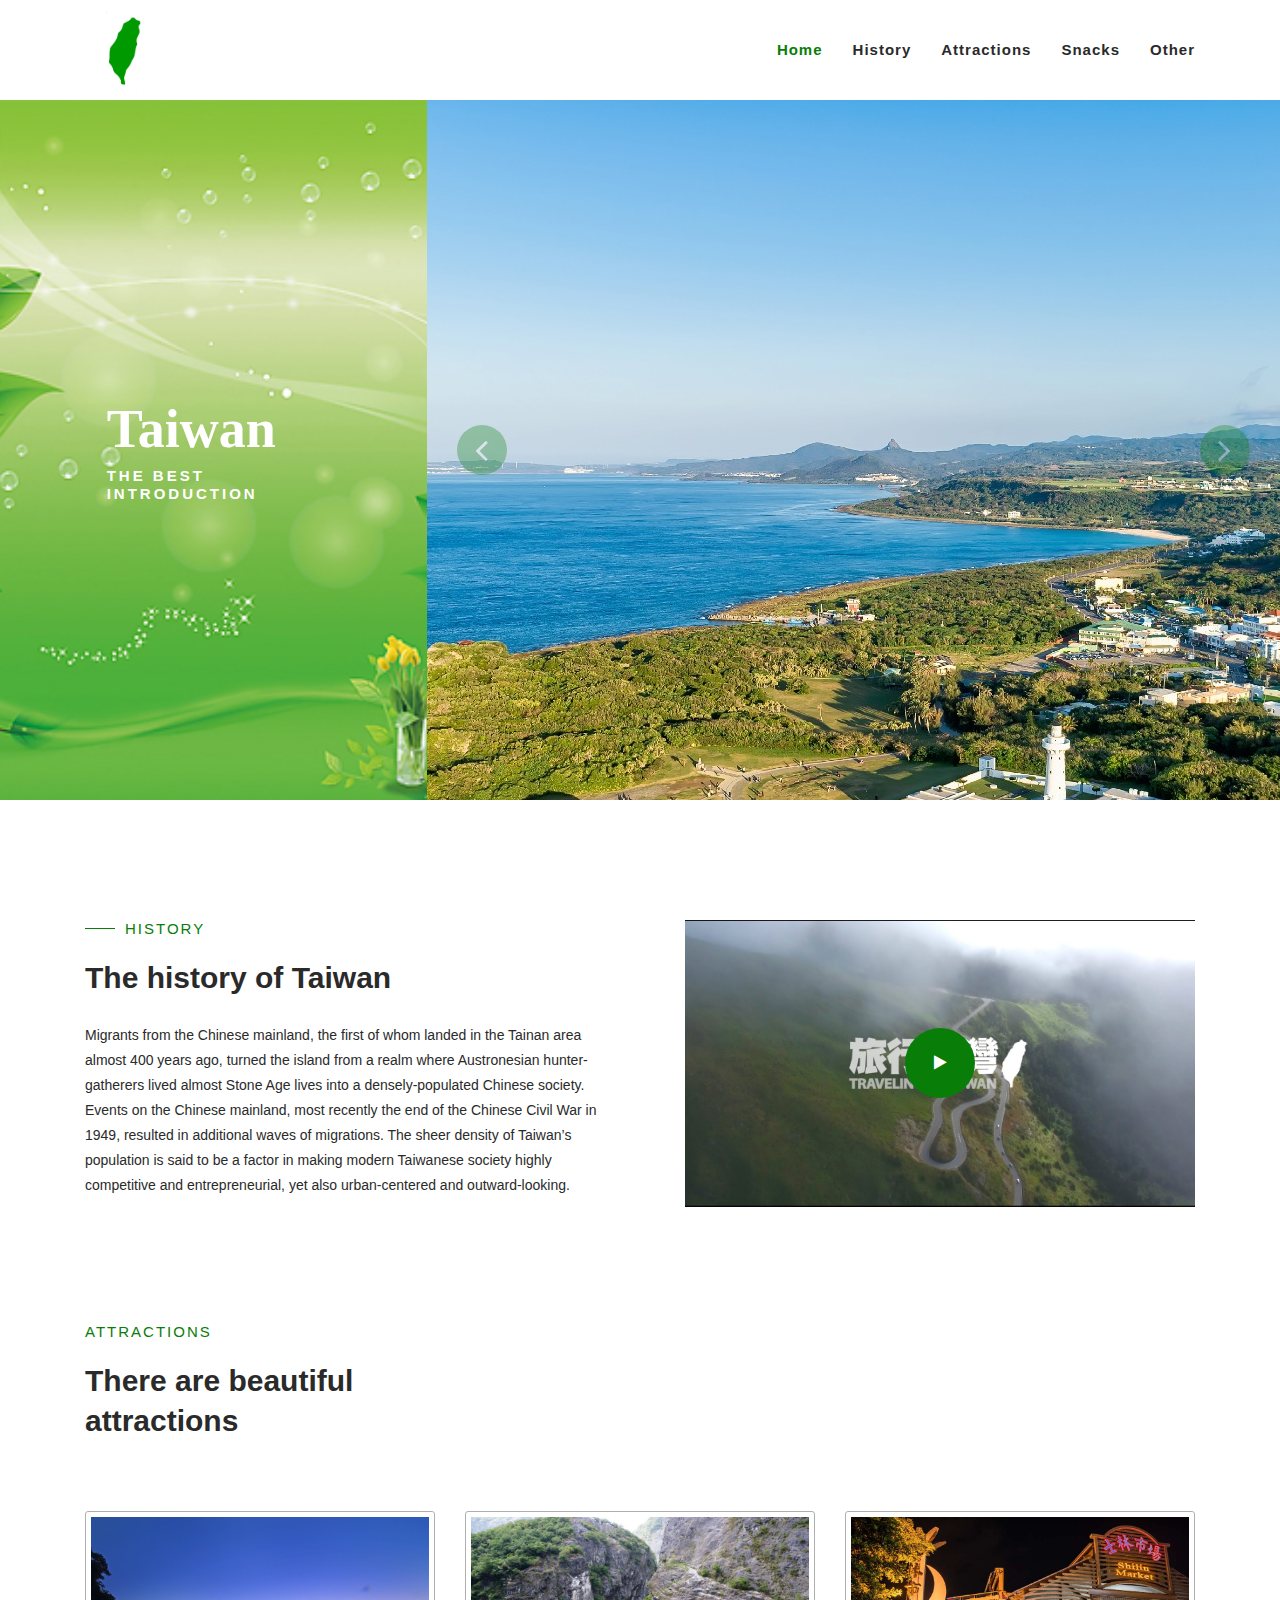
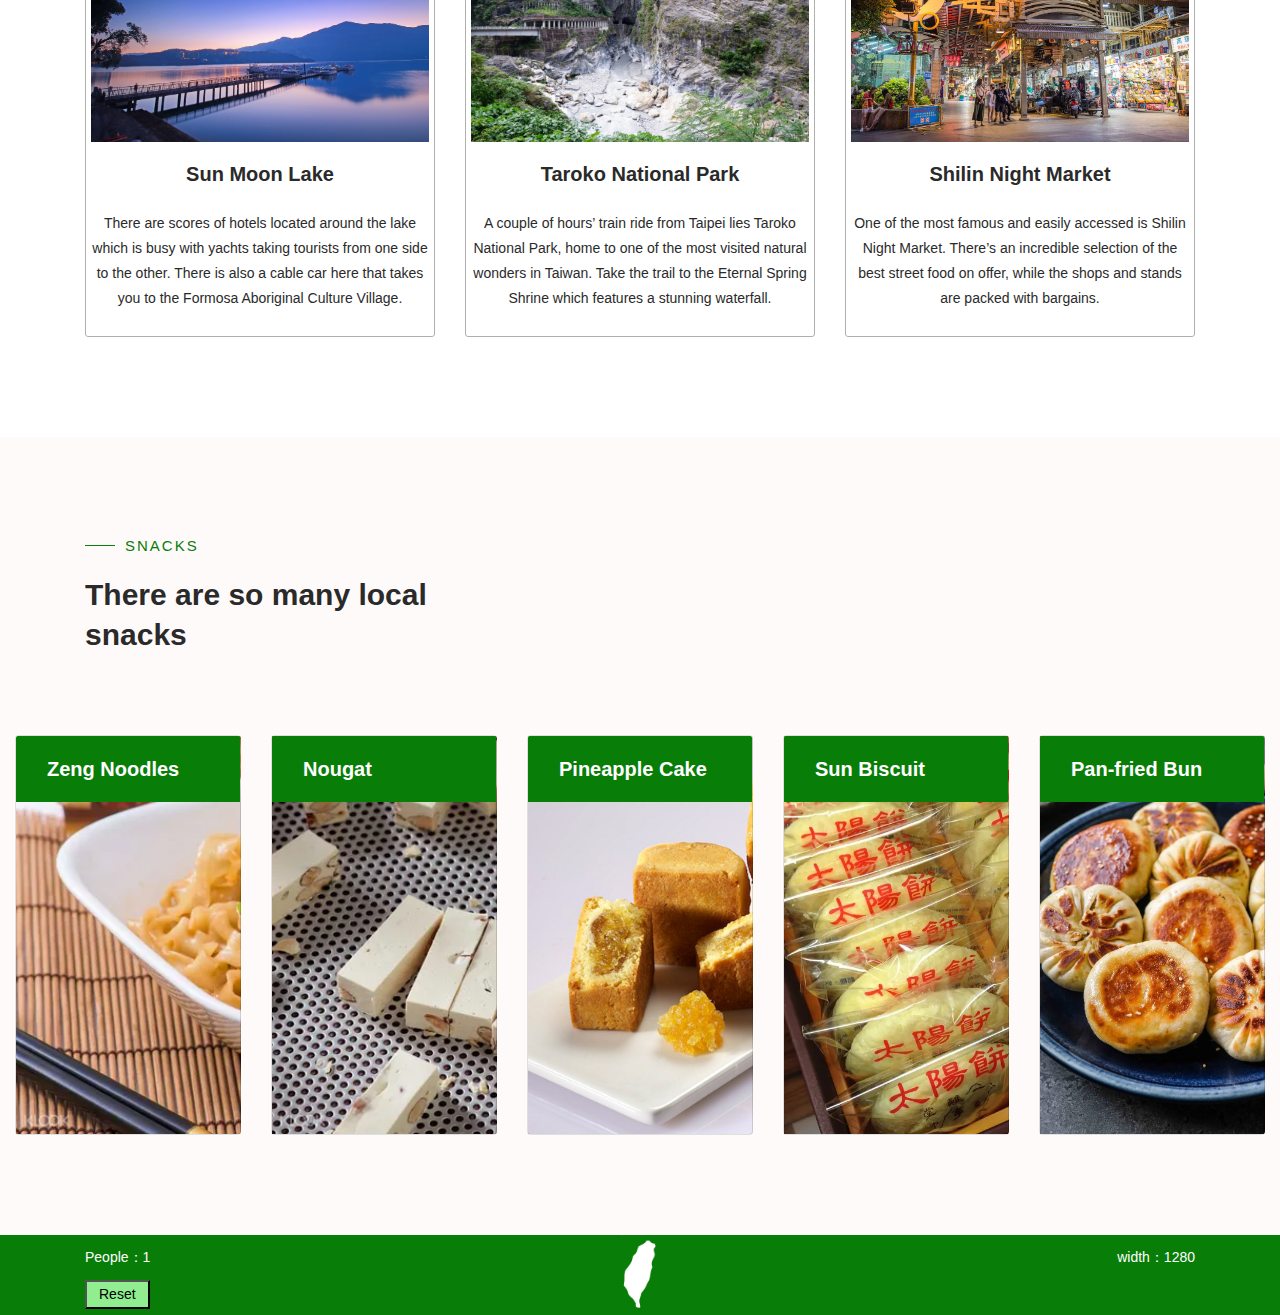
<file: Final/index.html>
<!DOCTYPE html>
<html lang="en">

<head>
    <meta charset="utf-8">
    <meta name="viewport" content="width=device-width, initial-scale=1, shrink-to-fit=no">
    <title>台灣介紹網站</title>
    <link rel="stylesheet" href="assets/css/bootstrap.min.css">
    <link rel="stylesheet" href="assets/css/font-awesome.css">
    <link rel="stylesheet" href="assets/css/templatemo.css">
    <link rel="stylesheet" href="assets/css/owl-carousel.css">
    <link rel="stylesheet" href="assets/css/JS-set.css">
    <link rel="stylesheet" href="assets/css/tag-set.css">
    <link rel="stylesheet" href="assets/css/RWD.css">
</head>

<body>
    <header class="header-area header-sticky">
        <div class="container">
            <div class="row">
                <div class="col-12">
                    <nav class="main-nav">
                        <a href="index.html" class="logo">
                            <img src="assets/images/taiwan.png" width="80px" align="klassy cafe html template">
                        </a>
                        <ul class="nav">
                            <li class="scroll-to-section"><a href="#top" class="active">Home</a></li>
                            <li class="scroll-to-section"><a href="#history">History</a></li>
                            <li class="scroll-to-section"><a href="#attractions">Attractions</a></li>
                            <li class="scroll-to-section"><a href="#snacks">Snacks</a></li>
                            <li class="scroll-to-section"><a href="#other">Other</a></li>
                        </ul>
                        <a class='menu-trigger'>
                            <span>Menu</span>
                        </a>
                    </nav>
                </div>
            </div>
        </div>
    </header>
    <div id="top">
        <div class="container-fluid">
            <div class="row">
                <div class="col-lg-4">
                    <div class="left-content">
                        <div class="inner-content">
                            <h4>Taiwan</h4>
                            <h6>THE BEST Introduction</h6>
                        </div>
                    </div>
                </div>
                <div class="col-lg-8">
                    <div class="main-banner header-text">
                        <div class="Modern-Slider">
                            <div class="item">
                                <div class="img-fill">
                                    <img src="assets/images/scene-1.jpg" alt="">
                                </div>
                            </div>
                            <div class="item">
                                <div class="img-fill">
                                    <img src="assets/images/scene-2.jpg" alt="">
                                </div>
                            </div>
                            <div class="item">
                                <div class="img-fill">
                                    <img src="assets/images/scene-3.jpg" alt="">
                                </div>
                            </div>
                        </div>
                    </div>
                </div>
            </div>
        </div>
    </div>
    <section class="section" id="history">
        <div class="container">
            <div class="row">
                <div class="col-lg-6 col-md-6 col-xs-12">
                    <div class="left-text-content">
                        <div class="section-heading">
                            <h6>History</h6>
                            <h2>The history of Taiwan</h2>
                        </div>
                        <p>Migrants from the Chinese mainland, the first of whom landed in the Tainan area almost 400 years ago, turned the island from a realm where Austronesian hunter-gatherers lived almost Stone Age lives into a densely-populated Chinese
                            society. Events on the Chinese mainland, most recently the end of the Chinese Civil War in 1949, resulted in additional waves of migrations. The sheer density of Taiwan’s population is said to be a factor in making modern Taiwanese
                            society highly competitive and entrepreneurial, yet also urban-centered and outward-looking.</p>
                    </div>
                </div>
                <div class="col-lg-6 col-md-6 col-xs-12">
                    <div class="right-content">
                        <div class="thumb">
                            <a rel="nofollow" href="https://www.youtube.com/watch?v=H_ZTMWaYq5w" target="_blank"><i class="fa fa-play"></i></a>
                            <img src="assets/images/video-img.jpg" alt="">
                        </div>
                    </div>
                </div>
            </div>
        </div>
    </section>
    <section class="section" id="attractions">
        <div class="container">
            <div class="row">
                <div class="col-lg-4 offset-lg-4 text-center">
                    <div class="section-heading">
                        <h6>Attractions</h6>
                        <h2>There are beautiful attractions</h2>
                    </div>
                </div>
            </div>
            <div class="row">
                <div class="col-lg-4">
                    <div class="space">
                        <div class="thumb">
                            <a href="https://zh.wikipedia.org/zh-tw/%E6%97%A5%E6%9C%88%E6%BD%AD" target="_blank"><img src="assets/images/space-1.jpg"></a>
                        </div>
                        <div class="down-content">
                            <h4>Sun Moon Lake</h4>
                            <p><br/>There are scores of hotels located around the lake which is busy with yachts taking tourists from one side to the other. There is also a cable car here that takes you to the Formosa Aboriginal Culture Village.</p>
                        </div>
                    </div>
                </div>
                <div class="col-lg-4">
                    <div class="space">
                        <div class="thumb">
                            <a href="https://zh.wikipedia.org/zh-tw/%E5%A4%AA%E9%AD%AF%E9%96%A3%E5%9C%8B%E5%AE%B6%E5%85%AC%E5%9C%92" target="_blank"><img src="assets/images/space-2.jpg"></a>
                        </div>
                        <div class="down-content">
                            <h4>Taroko National Park</h4>
                            <p><br/>A couple of hours’ train ride from Taipei lies Taroko National Park, home to one of the most visited natural wonders in Taiwan. Take the trail to the Eternal Spring Shrine which features a stunning waterfall.</p>
                        </div>
                    </div>
                </div>
                <div class="col-lg-4">
                    <div class="space">
                        <div class="thumb">
                            <a href="https://zh.wikipedia.org/zh-tw/%E5%A3%AB%E6%9E%97%E5%A4%9C%E5%B8%82" target="_blank"><img src="assets/images/space-3.jpg"></a>
                        </div>
                        <div class="down-content">
                            <h4>Shilin Night Market</h4>
                            <p><br/>One of the most famous and easily accessed is Shilin Night Market. There’s an incredible selection of the best street food on offer, while the shops and stands are packed with bargains.</p>
                        </div>
                    </div>
                </div>
            </div>
        </div>
    </section>
    <section class="section" id="snacks">
        <div class="container">
            <div class="row">
                <div class="col-lg-4">
                    <div class="section-heading">
                        <h6>Snacks</h6>
                        <h2>There are so many local snacks</h2>
                    </div>
                </div>
            </div>
        </div>
        <div class="menu-item-carousel">
            <div class="col-lg-12">
                <div class="owl-menu-item owl-carousel">
                    <div class="item">
                        <div class='card card1'>
                            <div class='info'>
                                <h1 class='title'>Zeng Noodles</h1>
                            </div>
                        </div>
                    </div>
                    <div class="item">
                        <div class='card card2'>
                            <div class='info'>
                                <h1 class='title'>Nougat</h1>
                            </div>
                        </div>
                    </div>
                    <div class="item">
                        <div class='card card3'>
                            <div class='info'>
                                <h1 class='title'>Pineapple Cake</h1>
                            </div>
                        </div>
                    </div>
                    <div class="item">
                        <div class='card card4'>
                            <div class='info'>
                                <h1 class='title'>Sun Biscuit</h1>
                            </div>
                        </div>
                    </div>
                    <div class="item">
                        <div class='card card5'>
                            <div class='info'>
                                <h1 class='title'>Pan-fried Bun</h1>
                            </div>
                        </div>
                    </div>
                </div>
            </div>
        </div>
    </section>
    <footer id="other">
        <div class="container">
            <div class="row">
                <div class="col-lg-4 col-xs-12">
                    <div class="right-text-content">
                        <p id="num"></p>
                        <p><button id="res">Reset</button></p>
                    </div>
                </div>
                <div class="col-lg-4">
                    <div class="logo">
                        <a href="index.html"><img src="assets/images/taiwan white.png" width="80" alt=""></a>
                    </div>
                </div>
                <div class="col-lg-4 col-xs-12">
                    <div class="left-text-content">
                        <p id="width"></p>
                    </div>
                </div>
            </div>
        </div>
    </footer>
    <script src="assets/js/jquery-2.1.0.min.js"></script>
    <!--首頁圖片版面設定-->
    <script src="assets/js/owl-carousel.js"></script>
    <!--snacks版面設定-->
    <script src="assets/js/accordions.js"></script>
    <script src="assets/js/scrollreveal.min.js"></script>
    <!--超連結移動動畫-->
    <script src="assets/js/slick.js"></script>
    <!--首頁圖片動畫-->
    <script src="assets/js/isotope.js"></script>
    <script src="assets/js/custom.js"></script>
    <script src="assets/js/otherset.js"></script>
</body>

</html>
</file>
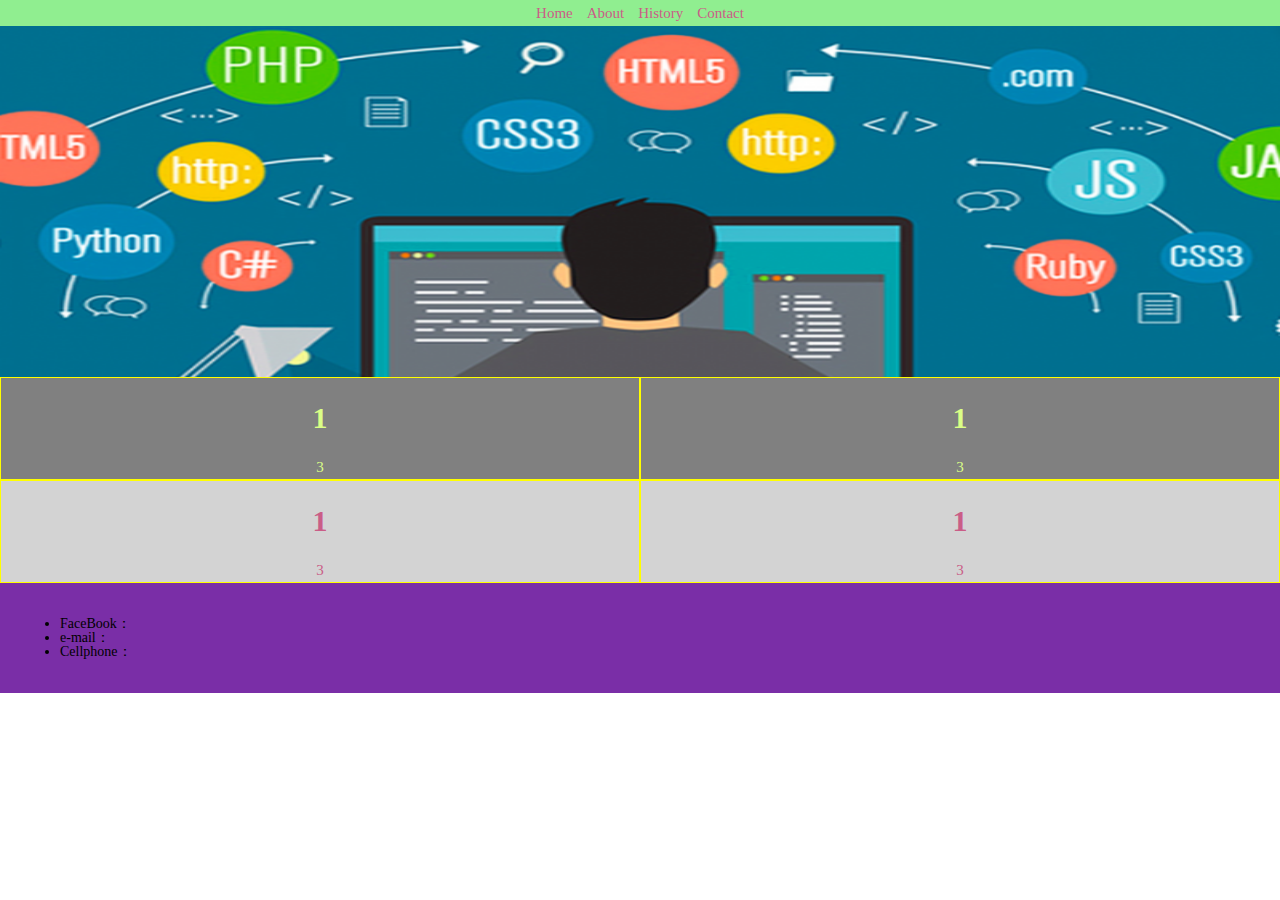
<file: Final/try.html>
<!DOCTYPE html>
<html lang="en">

<head>
    <meta charset="UTF-8">
    <meta name="viewport" content="width=device-width, initial-scale=1.0">
    <link rel="stylesheet" href="style.css">
    <title>程式語言</title>
</head>

<body>
    <header>
        <nav class="sty1">
            <ul>
                <li><a href="#tp1">Home</a></li>
                <li><a href="#tab1">About</a></li>
                <li><a href="#tab2">History</a></li>
                <li><a href="#tp2">Contact</a></li>
            </ul>
        </nav>
    </header>
    <div id="tp1" class="sty2">
        <img src="picture.jpg" width="1800" height="290">
    </div>
    <article id="tab1">
        <div class="box1">
            <table align="left">
                <tr>
                    <td>
                        <h1>1</h1>
                    </td>
                </tr>
                <tr>
                    <td>3</td>
                </tr>
            </table>
            <table>
                <tr>
                    <td>
                        <h1>1</h1>
                    </td>
                </tr>
                <tr>
                    <td>3</td>
                </tr>
            </table>
        </div>
    </article>
    <article id="tab2">
        <div class="box2">
            <table align="left">
                <tr>
                    <td>
                        <h1>1</h1>
                    </td>
                </tr>
                <tr>
                    <td>3</td>
                </tr>
            </table>
            <table>
                <tr>
                    <td>
                        <h1>1</h1>
                    </td>
                </tr>
                <tr>
                    <td>3</td>
                </tr>
            </table>
        </div>
    </article>
    <footer id="tp2">
        <ul>
            <li>
                FaceBook：
            </li>
            <li>
                e-mail：
            </li>
            <li>
                Cellphone：
            </li>
        </ul>
    </footer>
</body>

</html>
</file>
<file: Final/assets/css/templatemo.css>
.section-heading h6 {
    position: relative;
    font-size: 15px;
    color: rgb(8, 125, 8);
    font-weight: 500;
    letter-spacing: 2px;
    text-transform: uppercase;
    padding-left: 40px;
}

.section-heading h6:before {
    width: 30px;
    height: 1px;
    content: '';
    position: absolute;
    left: 0;
    top: 8px;
    background-color: rgb(8, 125, 8);
}

.section-heading h2 {
    line-height: 40px;
    margin-top: 20px;
    margin-bottom: 25px;
    font-size: 30px;
    font-weight: 900;
    color: #2a2a2a;
}

.background-header {
    background-color: #fff;
    height: 80px!important;
    position: fixed!important;
    top: 0px;
    left: 0px;
    right: 0px;
    box-shadow: 0px 0px 10px rgba(0, 0, 0, 0.15)!important;
}

.background-header .logo,
.background-header .main-nav .nav li a {
    color: #1e1e1e!important;
}

.background-header .main-nav .nav li:hover a {
    color: rgb(8, 125, 8)!important;
}

.background-header .nav li a.active {
    color: rgb(8, 125, 8)!important;
}

.header-area {
    background-color: #fff;
    position: absolute;
    top: 0px;
    left: 0px;
    right: 0px;
    z-index: 10;
    height: 100px;
    -webkit-transition: all .5s ease 0s;
    -moz-transition: all .5s ease 0s;
    -o-transition: all .5s ease 0s;
    transition: all .5s ease 0s;
}

.header-area .main-nav {
    min-height: 80px;
    background: transparent;
}

.header-area .main-nav .logo {
    line-height: 100px;
    color: #fff;
    font-size: 28px;
    font-weight: 700;
    text-transform: uppercase;
    letter-spacing: 2px;
    float: left;
    -webkit-transition: all 0.3s ease 0s;
    -moz-transition: all 0.3s ease 0s;
    -o-transition: all 0.3s ease 0s;
    transition: all 0.3s ease 0s;
}

.background-header .main-nav .logo {
    line-height: 75px;
}

.background-header .nav {
    margin-top: 20px !important;
}

.header-area .main-nav .nav {
    float: right;
    margin-top: 30px;
    margin-right: 0px;
    position: relative;
    z-index: 11;
}

.header-area .main-nav .nav li {
    padding-left: 15px;
    padding-right: 15px;
}

.header-area .main-nav .nav li:last-child {
    padding-right: 0px;
}

.header-area .main-nav .nav li a {
    display: block;
    font-weight: 600;
    font-size: 15px;
    color: #2a2a2a;
    height: 40px;
    line-height: 40px;
    border: transparent;
    letter-spacing: 1px;
}

.header-area .main-nav .nav li a {
    color: #2a2a2a;
}

.header-area .main-nav .nav li:hover a,
.header-area .main-nav .nav li a.active {
    color: rgb(8, 125, 8)!important;
}

.background-header .main-nav .nav li:hover a,
.background-header .main-nav .nav li a.active {
    color: rgb(8, 125, 8)!important;
    opacity: 1;
}

.header-area .main-nav .menu-trigger {
    cursor: pointer;
    display: block;
    position: absolute;
    top: 33px;
    width: 32px;
    height: 40px;
    text-indent: -9999em;
    z-index: 9;
    right: 40px;
    display: none;
}

.background-header .main-nav .menu-trigger {
    top: 23px;
}

.header-area .main-nav .menu-trigger span,
.header-area .main-nav .menu-trigger span:before,
.header-area .main-nav .menu-trigger span:after {
    -moz-transition: all 0.4s;
    -o-transition: all 0.4s;
    -webkit-transition: all 0.4s;
    transition: all 0.4s;
    background-color: #1e1e1e;
    display: block;
    position: absolute;
    width: 30px;
    height: 3px;
    left: 0;
}

.background-header .main-nav .menu-trigger span,
.background-header .main-nav .menu-trigger span:before,
.background-header .main-nav .menu-trigger span:after {
    background-color: #1e1e1e;
}

.header-area .main-nav .menu-trigger span:before,
.header-area .main-nav .menu-trigger span:after {
    -moz-transition: all 0.4s;
    -o-transition: all 0.4s;
    -webkit-transition: all 0.4s;
    transition: all 0.4s;
    background-color: #1e1e1e;
    display: block;
    position: absolute;
    width: 30px;
    height: 3px;
    left: 0;
}

.header-area .main-nav .menu-trigger span:before,
.header-area .main-nav .menu-trigger span:after {
    content: "";
}

.header-area .main-nav .menu-trigger span {
    top: 16px;
}

.header-area .main-nav .menu-trigger span:before {
    -moz-transform-origin: 33% 100%;
    -ms-transform-origin: 33% 100%;
    -webkit-transform-origin: 33% 100%;
    transform-origin: 33% 100%;
    top: -10px;
    z-index: 7;
}

.header-area .main-nav .menu-trigger span:after {
    -moz-transform-origin: 33% 0;
    -ms-transform-origin: 33% 0;
    -webkit-transform-origin: 33% 0;
    transform-origin: 33% 0;
    top: 10px;
}

.header-area .main-nav .menu-trigger.active span,
.header-area .main-nav .menu-trigger.active span:before,
.header-area .main-nav .menu-trigger.active span:after {
    background-color: transparent;
    width: 100%;
}

.header-area .main-nav .menu-trigger.active span:before {
    -moz-transform: translateY(6px) translateX(1px) rotate(45deg);
    -ms-transform: translateY(6px) translateX(1px) rotate(45deg);
    -webkit-transform: translateY(6px) translateX(1px) rotate(45deg);
    transform: translateY(6px) translateX(1px) rotate(45deg);
    background-color: #1e1e1e;
}

.background-header .main-nav .menu-trigger.active span:before {
    background-color: #1e1e1e;
}

.header-area .main-nav .menu-trigger.active span:after {
    -moz-transform: translateY(-6px) translateX(1px) rotate(-45deg);
    -ms-transform: translateY(-6px) translateX(1px) rotate(-45deg);
    -webkit-transform: translateY(-6px) translateX(1px) rotate(-45deg);
    transform: translateY(-6px) translateX(1px) rotate(-45deg);
    background-color: #1e1e1e;
}

.background-header .main-nav .menu-trigger.active span:after {
    background-color: #1e1e1e;
}

.header-area.header-sticky {
    min-height: 80px;
}

.header-area .nav {
    margin-top: 30px;
}

.header-area.header-sticky .nav li a.active {
    color: rgb(8, 125, 8);
}

#top {
    padding-top: 100px;
}

#top .col-lg-4,
#top .col-lg-8 {
    padding: 0px;
}

#top .left-content {
    background-image: url(../images/top-left-bg.jpg);
    background-position: center center;
    background-repeat: no-repeat;
    background-size: cover;
    position: relative;
    width: 100%;
    height: 100%;
}

#top .left-content .inner-content {
    position: absolute;
    top: 50%;
    transform: translate(-50%, -50%);
    left: 50%;
}

#top .left-content h4 {
    font-family: 'Dancing Script', cursive;
    color: #fff;
    font-size: 54px;
    font-weight: 700;
}

#top .left-content h6 {
    font-size: 15px;
    text-transform: uppercase;
    font-weight: 600;
    color: #fff;
    letter-spacing: 3px;
    margin-top: 5px;
}

#top .left-content .main-white-button {
    margin-top: 25px;
    margin-bottom: 10px;
}

#top .left-content .main-white-button a {
    display: inline-block;
}

.img-fill {
    width: 100%;
    display: block;
    overflow: hidden;
    position: relative;
    text-align: center
}

.img-fill img {
    min-height: 100%;
    min-width: 100%;
    position: relative;
    display: inline-block;
    max-width: none;
}

.Modern-Slider .item .img-fill {
    height: 100%;
    max-height: 700px;
    background: #000;
}

.Modern-Slider .item .info>div {
    display: inline-block!important;
    vertical-align: middle;
}

#history {
    margin-top: 20px;
    padding: 100px 0px 0px 0px;
    position: relative;
    z-index: 6;
}

#history .section-heading h2 {
    padding-right: 120px;
}

#history img {
    width: 100%;
    overflow: hidden;
}

#history .left-text-content p {
    margin-bottom: 25px;
}

#history .right-content {
    margin-left: 30px;
}

#history .right-content .thumb {
    position: relative;
}

#history .right-content .thumb a {
    position: absolute;
    left: 50%;
    top: 50%;
    width: 70px;
    height: 70px;
    display: inline-block;
    line-height: 70px;
    text-align: center;
    background-color: rgb(8, 125, 8);
    color: #fff;
    border-radius: 50%;
    transform: translate(-35px, -35px);
    transition: all .3s;
}

#history .right-content .thumb a:hover {
    opacity: .9;
}

#snacks {
    margin-top: 100px;
    background-color: #fffafa;
    padding: 100px 0px;
}

#snacks .section-heading {
    margin-bottom: 80px;
}

.card {
    margin: 0 auto;
    max-width: 100%;
    min-height: 400px;
    overflow: hidden;
    background-size: cover;
    background-repeat: no-repeat;
    overflow: hidden;
}

.card1 {
    background-image: url(../images/menu-item-01.jpg);
}

.card2 {
    background-image: url(../images/menu-item-02.jpg);
}

.card3 {
    background-image: url(../images/menu-item-03.jpg);
}

.card4 {
    background-image: url(../images/menu-item-04.jpg);
}

.card5 {
    background-image: url(../images/menu-item-05.jpg);
}

.info {
    position: relative;
    width: 100%;
    background-color: rgb(8, 125, 8);
    border: 1px solid rgb(8, 125, 8);
}

.title {
    margin: 0;
    padding: 20px 30px 20px 30px;
    font-size: 20px;
    font-weight: 700;
    color: #fff;
}

#snacks .owl-menu-item {
    position: relative;
}

#snacks .owl-nav {
    text-align: center;
    position: absolute;
    width: 100%;
    bottom: -80px;
    transform: translateY(5px);
}

#snacks .owl-dots {
    display: none;
}

#snacks .owl-nav .owl-prev {
    margin-right: 10px;
    outline: none;
}

#snacks .owl-nav .owl-prev span,
#snacks .owl-nav .owl-next span {
    opacity: 0;
}

#snacks .owl-nav .owl-prev:before {
    display: inline-block;
    font-family: 'FontAwesome';
    color: rgb(8, 125, 8);
    font-size: 25px;
    font-weight: 700;
    content: '\f104';
}

#snacks .owl-nav .owl-prev {
    opacity: 0.75;
    transition: all .5s;
}

#snacks .owl-nav .owl-prev:hover {
    opacity: 1;
}

#snacks .owl-nav .owl-next {
    opacity: 0.75;
    transition: all .5s;
}

#snacks .owl-nav .owl-next:hover {
    opacity: 1;
}

#snacks .owl-nav .owl-next {
    margin-left: 10px;
    outline: none;
}

#snacks .owl-nav .owl-next:before {
    display: inline-block;
    font-family: 'FontAwesome';
    color: rgb(8, 125, 8);
    font-size: 25px;
    font-weight: 700;
    content: '\f105';
}

#attractions {
    padding-top: 100px;
}

#attractions .section-heading {
    margin-bottom: 70px;
}

#attractions .section-heading h6 {
    padding-left: 0px;
}

#attractions .section-heading h6:before {
    display: none;
}

#attractions .space {
    text-align: center;
    border: 1px solid #afafaf;
    padding: 5px;
    transition: all .5s;
    border-radius: 3px;
}

#attractions .space:hover {
    border-color: rgb(8, 125, 8);
}

#attractions .space:hover .down-content h4 {
    color: rgb(8, 125, 8);
}

#attractions .space .thumb {
    position: relative;
}

#attractions .space .thumb img {
    width: 100%;
    overflow: hidden;
    position: relative;
}

#attractions .space .down-content {
    padding: 20px 0px;
}

#attractions .space .down-content h4 {
    transition: all .3s;
    font-size: 20px;
    font-weight: 700;
    color: #2a2a2a;
}

#attractions .space .down-content span {
    font-size: 14px;
    color: #2a2a2a;
}

footer {
    margin-top: 60px;
    padding: 50px 0px;
    background-color: rgb(8, 125, 8);
}

footer .left-text-content p {
    margin-top: 10px;
    color: #fff;
    font-size: 14px;
    text-align: right;
}

footer .right-text-content p {
    color: #fff;
    font-size: 14px;
    margin-right: 15px;
}

footer .right-text-content {
    text-align: left;
    margin-top: 10px;
}

footer .logo {
    text-align: center;
}

#res {
    margin-top: 10px;
    background-color: lightgreen;
    padding: 0px 12px;
}
</file>
<file: Final/assets/css/owl-carousel.css>
/**
 * Owl Carousel v2.3.4
 * Copyright 2013-2018 David Deutsch
 * Licensed under: SEE LICENSE IN https://github.com/OwlCarousel2/OwlCarousel2/blob/master/LICENSE
 */


/*
 *  Owl Carousel - Core
 */

.owl-carousel {
    display: none;
    width: 100%;
    -webkit-tap-highlight-color: transparent;
    /* position relative and z-index fix webkit rendering fonts issue */
    position: relative;
    z-index: 1;
}

.owl-carousel .owl-stage {
    position: relative;
    -ms-touch-action: pan-Y;
    touch-action: manipulation;
    -moz-backface-visibility: hidden;
    /* fix firefox animation glitch */
}

.owl-carousel .owl-stage:after {
    content: ".";
    display: block;
    clear: both;
    visibility: hidden;
    line-height: 0;
    height: 0;
}

.owl-carousel .owl-stage-outer {
    position: relative;
    overflow: hidden;
    /* fix for flashing background */
    -webkit-transform: translate3d(0px, 0px, 0px);
}

.owl-carousel .owl-wrapper,
.owl-carousel .owl-item {
    -webkit-backface-visibility: hidden;
    -moz-backface-visibility: hidden;
    -ms-backface-visibility: hidden;
    -webkit-transform: translate3d(0, 0, 0);
    -moz-transform: translate3d(0, 0, 0);
    -ms-transform: translate3d(0, 0, 0);
}

.owl-carousel .owl-item {
    position: relative;
    min-height: 1px;
    float: left;
    -webkit-backface-visibility: hidden;
    -webkit-tap-highlight-color: transparent;
    -webkit-touch-callout: none;
}

.owl-carousel .owl-item img {
    display: block;
    width: 100%;
}

.owl-carousel .owl-nav.disabled,
.owl-carousel .owl-dots.disabled {
    display: none;
}

.owl-carousel .owl-nav .owl-prev,
.owl-carousel .owl-nav .owl-next,
.owl-carousel .owl-dot {
    cursor: pointer;
    -webkit-user-select: none;
    -khtml-user-select: none;
    -moz-user-select: none;
    -ms-user-select: none;
    user-select: none;
}

.owl-carousel .owl-nav button.owl-prev,
.owl-carousel .owl-nav button.owl-next,
.owl-carousel button.owl-dot {
    background: none;
    color: inherit;
    border: none;
    padding: 0 !important;
    font: inherit;
}

.owl-carousel.owl-loaded {
    display: block;
}

.owl-carousel.owl-loading {
    opacity: 0;
    display: block;
}

.owl-carousel.owl-hidden {
    opacity: 0;
}

.owl-carousel.owl-refresh .owl-item {
    visibility: hidden;
}

.owl-carousel.owl-drag .owl-item {
    -ms-touch-action: pan-y;
    touch-action: pan-y;
    -webkit-user-select: none;
    -moz-user-select: none;
    -ms-user-select: none;
    user-select: none;
}

.owl-carousel.owl-grab {
    cursor: move;
    cursor: grab;
}

.owl-carousel.owl-rtl {
    direction: rtl;
}

.owl-carousel.owl-rtl .owl-item {
    float: right;
}


/* No Js */

.no-js .owl-carousel {
    display: block;
}


/*
 *  Owl Carousel - Animate Plugin
 */

.owl-carousel .animated {
    animation-duration: 1000ms;
    animation-fill-mode: both;
}

.owl-carousel .owl-animated-in {
    z-index: 0;
}

.owl-carousel .owl-animated-out {
    z-index: 1;
}

.owl-carousel .fadeOut {
    animation-name: fadeOut;
}

@keyframes fadeOut {
    0% {
        opacity: 1;
    }
    100% {
        opacity: 0;
    }
}


/*
 * 	Owl Carousel - Auto Height Plugin
 */

.owl-height {
    transition: height 500ms ease-in-out;
}


/*
 * 	Owl Carousel - Lazy Load Plugin
 */

.owl-carousel .owl-item {
    /**
			This is introduced due to a bug in IE11 where lazy loading combined with autoheight plugin causes a wrong
			calculation of the height of the owl-item that breaks page layouts
		 */
}

.owl-carousel .owl-item .owl-lazy {
    opacity: 0;
    transition: opacity 400ms ease;
}

.owl-carousel .owl-item .owl-lazy[src^=""],
.owl-carousel .owl-item .owl-lazy:not([src]) {
    max-height: 0;
}

.owl-carousel .owl-item img.owl-lazy {
    transform-style: preserve-3d;
}


/*
 * 	Owl Carousel - Video Plugin
 */

.owl-carousel .owl-video-wrapper {
    position: relative;
    height: 100%;
    background: #000;
}

.owl-carousel .owl-video-play-icon {
    position: absolute;
    height: 80px;
    width: 80px;
    left: 50%;
    top: 50%;
    margin-left: -40px;
    margin-top: -40px;
    background: url("owl.video.play.png") no-repeat;
    cursor: pointer;
    z-index: 1;
    -webkit-backface-visibility: hidden;
    transition: transform 100ms ease;
}

.owl-carousel .owl-video-play-icon:hover {
    -ms-transform: scale(1.3, 1.3);
    transform: scale(1.3, 1.3);
}

.owl-carousel .owl-video-playing .owl-video-tn,
.owl-carousel .owl-video-playing .owl-video-play-icon {
    display: none;
}

.owl-carousel .owl-video-tn {
    opacity: 0;
    height: 100%;
    background-position: center center;
    background-repeat: no-repeat;
    background-size: contain;
    transition: opacity 400ms ease;
}

.owl-carousel .owl-video-frame {
    position: relative;
    z-index: 1;
    height: 100%;
    width: 100%;
}
</file>
<file: Final/assets/css/JS-set.css>
.Modern-Slider .NextArrow {
    position: absolute;
    top: 50%;
    transform: translateY(-25px);
    right: 30px;
    width: 50px;
    height: 50px;
    background-color: rgb(8, 125, 8);
    border: 0 none;
    line-height: 44px;
    border-radius: 50%;
    text-align: center;
    font-size: 36px;
    font-family: 'FontAwesome';
    color: #FFF;
    z-index: 3;
    outline: none;
    opacity: 0.3;
    transition: all .3s;
}

.Modern-Slider .NextArrow:hover {
    opacity: 1;
}

.Modern-Slider .NextArrow:before {
    content: '\f105';
}

.Modern-Slider .PrevArrow {
    position: absolute;
    top: 50%;
    transform: translateY(-25px);
    left: 30px;
    width: 50px;
    height: 50px;
    background-color: rgb(8, 125, 8);
    border: 0 none;
    line-height: 44px;
    border-radius: 50%;
    text-align: center;
    font-size: 36px;
    font-family: 'FontAwesome';
    color: #FFF;
    z-index: 3;
    outline: none;
    opacity: 0.3;
    transition: all .3s;
}

.Modern-Slider .PrevArrow:hover {
    opacity: 1;
}

.Modern-Slider .PrevArrow:before {
    content: '\f104';
}

ul.slick-dots {
    display: none!important;
}

.Modern-Slider .item.slick-active {
    animation: Slick-FastSwipeIn 1s both;
}

.Modern-Slider {
    background: #000;
}

.slick-slider {
    position: relative;
    display: block;
    -webkit-user-select: none;
    -moz-user-select: none;
    -ms-user-select: none;
    user-select: none;
    -webkit-touch-callout: none;
    -khtml-user-select: none;
    -ms-touch-action: pan-y;
    touch-action: pan-y;
    -webkit-tap-highlight-color: transparent
}

.slick-list {
    position: relative;
    display: block;
    overflow: hidden;
    margin: 0;
    padding: 0
}

.slick-list:focus {
    outline: none
}

.slick-list.dragging {
    cursor: hand
}

.slick-slider .slick-track,
.slick-slider .slick-list {
    -webkit-transform: translate3d(0, 0, 0);
    -ms-transform: translate3d(0, 0, 0);
    transform: translate3d(0, 0, 0)
}

.slick-track {
    position: relative;
    top: 0;
    left: 0;
    display: block
}

.slick-track:before,
.slick-track:after {
    display: table;
    content: ''
}

.slick-track:after {
    clear: both
}

.slick-loading .slick-track {
    visibility: hidden
}

.slick-slide {
    display: none;
    float: left;
    height: 100%;
    min-height: 1px
}

.slick-slide.dragging img {
    pointer-events: none
}

.slick-initialized .slick-slide {
    display: block
}

.slick-loading .slick-slide {
    visibility: hidden
}

.slick-vertical .slick-slide {
    display: block;
    height: auto;
    border: 1px solid transparent
}
</file>
<file: Final/assets/css/tag-set.css>
html,
body,
div,
span,
applet,
object,
iframe,
h1,
h2,
h3,
h4,
h5,
h6,
p,
blockquote,
div pre,
a,
abbr,
acronym,
address,
big,
cite,
code,
del,
dfn,
em,
font,
img,
ins,
kbd,
q,
s,
samp,
small,
strike,
strong,
sub,
sup,
tt,
var,
b,
u,
i,
center,
dl,
dt,
dd,
ol,
ul,
li,
figure,
header,
nav,
section,
article,
aside,
footer,
figcaption {
    margin: 0;
    padding: 0;
    border: 0;
    outline: 0;
}

html[xmlns] .clearfix {
    display: block;
}

* html .clearfix {
    height: 1%;
}

ul,
li {
    padding: 0;
    margin: 0;
    list-style: none;
}

header,
nav,
section,
article,
aside,
footer,
hgroup {
    display: block;
}

* {
    box-sizing: border-box;
}

html,
body {
    font-family: 'Poppins', sans-serif;
    font-weight: 400;
    background-color: #fff;
    font-size: 16px;
    -ms-text-size-adjust: 100%;
    -webkit-font-smoothing: antialiased;
    -moz-osx-font-smoothing: grayscale;
}

a {
    text-decoration: none !important;
}

h1,
h2,
h3,
h4,
h5,
h6 {
    margin-top: 0px;
    margin-bottom: 0px;
}

ul {
    margin-bottom: 0px;
}

p {
    font-size: 14px;
    line-height: 25px;
    color: #2a2a2a;
}

html,
body {
    background: #fff;
    font-family: 'Poppins', sans-serif;
}
</file>
<file: Final/assets/css/RWD.css>
@media (min-width: 767px) {
    .header-area .main-nav .nav {
        display: flex !important;
    }
}

@media (max-width: 767px) {
    .header-area .main-nav .logo {
        color: #1e1e1e;
    }
    .header-area.header-sticky .nav li a:hover,
    .header-area.header-sticky .nav li a.active {
        color: rgb(8, 125, 8)!important;
        opacity: 1;
    }
    .header-area.header-sticky .nav li.search-icon a {
        width: 100%;
    }
    .header-area {
        background-color: #f7f7f7;
        padding: 0px 15px;
        height: 100px;
        box-shadow: none;
        text-align: center;
    }
    .header-area .container {
        padding: 0px;
    }
    .header-area .logo {
        margin-left: 30px;
    }
    .header-area .menu-trigger {
        display: block !important;
    }
    .header-area .main-nav {
        overflow: hidden;
    }
    .header-area .main-nav .nav {
        float: none;
        width: 100%;
        display: none;
        -webkit-transition: all 0s ease 0s;
        -moz-transition: all 0s ease 0s;
        -o-transition: all 0s ease 0s;
        transition: all 0s ease 0s;
        margin-left: 0px;
    }
    .header-area .main-nav .nav li:first-child {
        border-top: 1px solid #eee;
    }
    .header-area.header-sticky .nav {
        margin-top: 100px !important;
    }
    .header-area .main-nav .nav li {
        width: 100%;
        background: #fff;
        border-bottom: 1px solid #eee;
        padding-left: 0px !important;
        padding-right: 0px !important;
    }
    .header-area .main-nav .nav li a {
        height: 50px !important;
        line-height: 50px !important;
        padding: 0px !important;
        border: none !important;
        background: #f7f7f7 !important;
        color: #191a20 !important;
    }
    .header-area .main-nav .nav li a:hover {
        background: #eee !important;
        color: rgb(8, 125, 8)!important;
    }
}

@media (max-width: 991px) {
    html,
    body {
        overflow-x: hidden;
    }
    .mobile-top-fix {
        margin-top: 30px;
        margin-bottom: 0px;
    }
    .mobile-bottom-fix {
        margin-bottom: 30px;
    }
    .mobile-bottom-fix-big {
        margin-bottom: 60px;
    }
}

@media (max-width: 992px) {
    #top {
        padding-top: 100px;
        height: auto;
    }
    .header-area .main-nav .nav li {
        padding-right: 5px;
        padding-left: 5px;
    }
    .header-area .main-nav .nav li a {
        font-size: 14px;
        letter-spacing: 0px;
    }
    #top .left-content {
        text-align: center;
        padding: 25% 0px;
    }
    #history .right-content {
        margin-left: 0px;
        margin-top: 30px;
    }
    #attractions .chef-item {
        margin-bottom: 30px;
    }
    footer .right-text-content {
        text-align: center;
        margin-bottom: 30px;
    }
    footer .left-text-content p {
        text-align: center;
        margin-top: 30px;
    }
}

@media (max-width: 1200px) {
    .header-area .main-nav .nav li {
        padding-left: 12px;
        padding-right: 12px;
    }
    .header-area .main-nav:before {
        display: none;
    }
}

@import url("https://fonts.googleapis.com/css?family=Poppins:100,200,300,400,500,600,700,800,900");
</file>
<file: Final/style.css>
body {
    background-color: white;
    margin: 0;
    font-family: 微軟正黑體;
}

nav {
    position: fixed;
    width: 100%;
}

article {
    font-size: 15px;
}

footer {
    font-size: 14px;
    font-weight: 200;
    line-height: 1em;
    padding: 20px;
    background-color: rgb(122, 46, 167);
}

table {
    width: 50%;
    text-align: center;
    border: 1px yellow solid;
}

.sty1 {
    background-color: lightgreen;
}

.sty1 ul {
    margin: 0;
    padding: 4px;
    text-align: center;
}

.sty1 ul li {
    list-style-type: none;
    display: inline;
    margin: 0 5px;
    font-size: 15px;
}

.sty1 ul li a {
    color: #CA5D87;
    text-decoration: none;
}

.sty1 ul li a:hover {
    color: #4593d3;
    text-decoration: underline;
}

.sty2 {
    background-color: lightblue;
}

.sty2 img {
    display: block;
    margin: 0 auto;
    max-width: 100%;
    height: 377px;
}

#tab1 {
    background-color: gray;
}

.box1 {
    color: #dafe86;
}

#tab2 {
    background-color: lightgray;
}

.box2 {
    color: #CA5D87;
}
</file>
